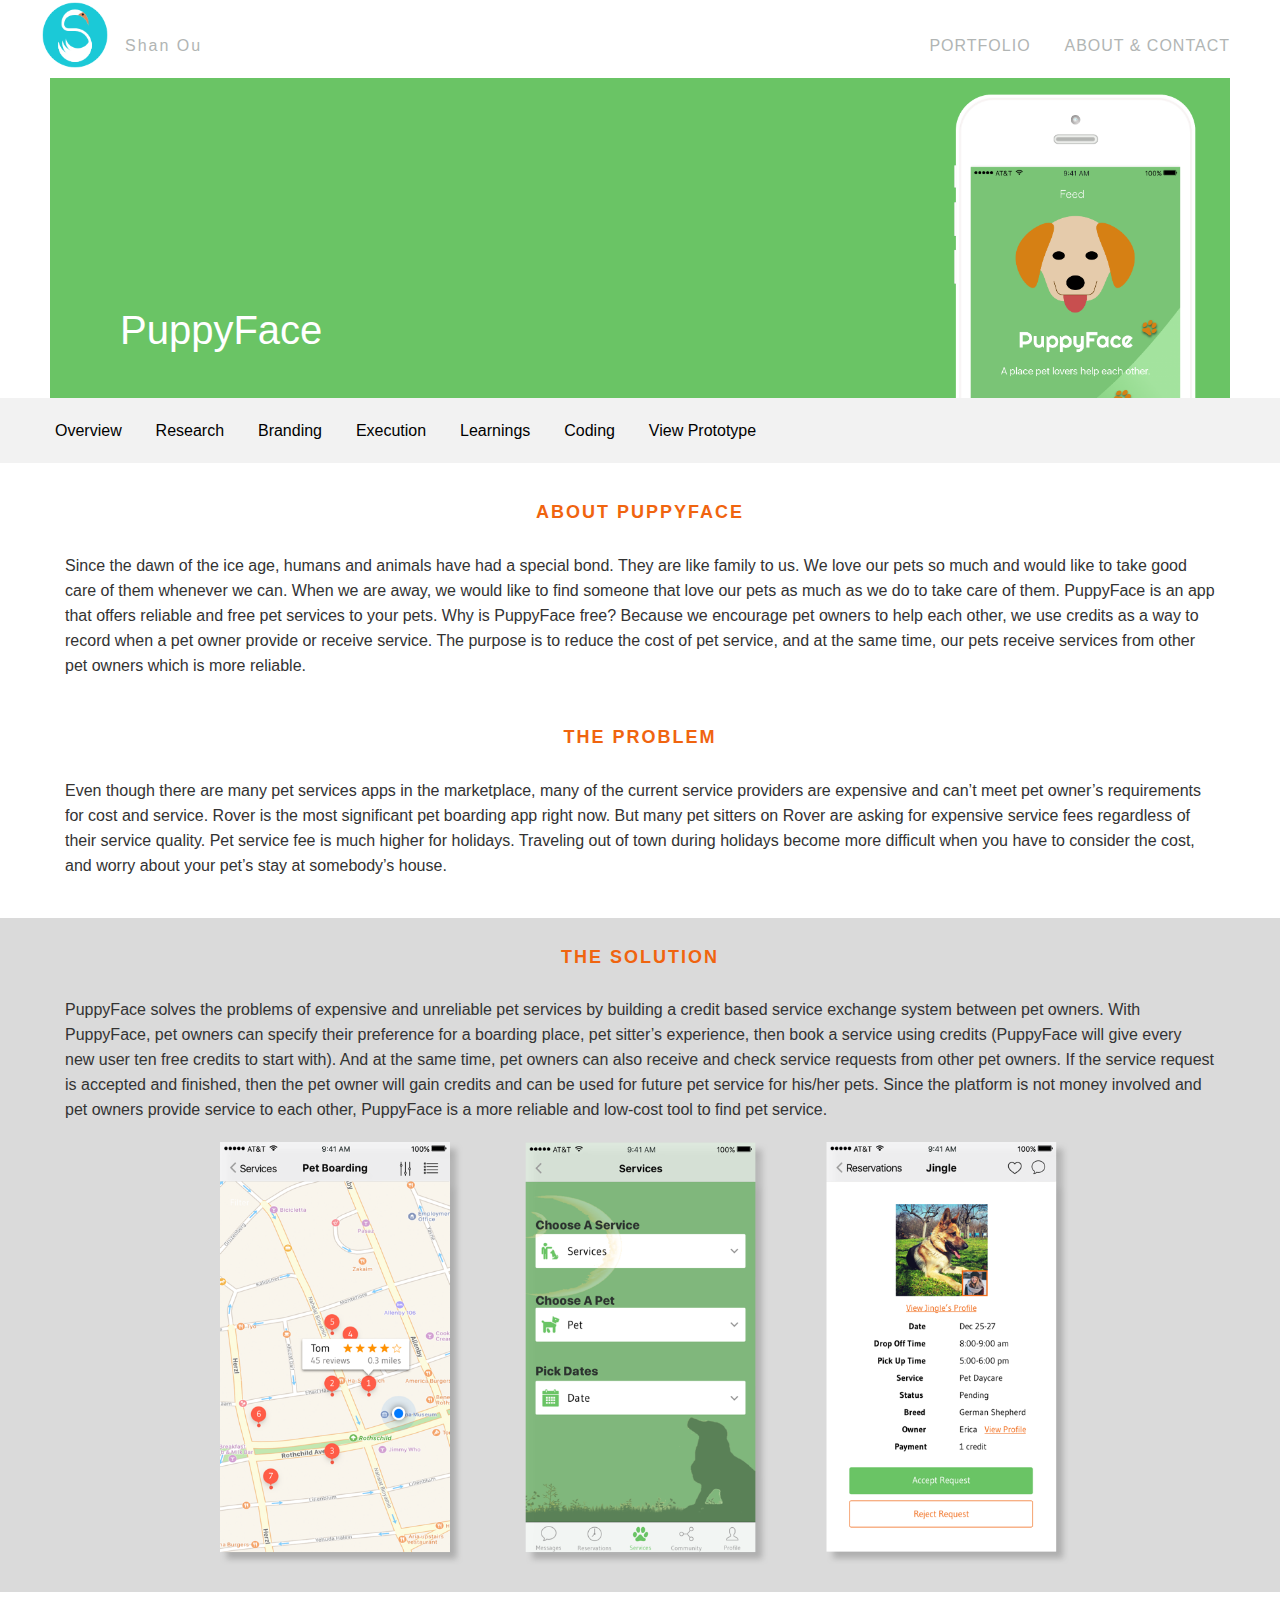
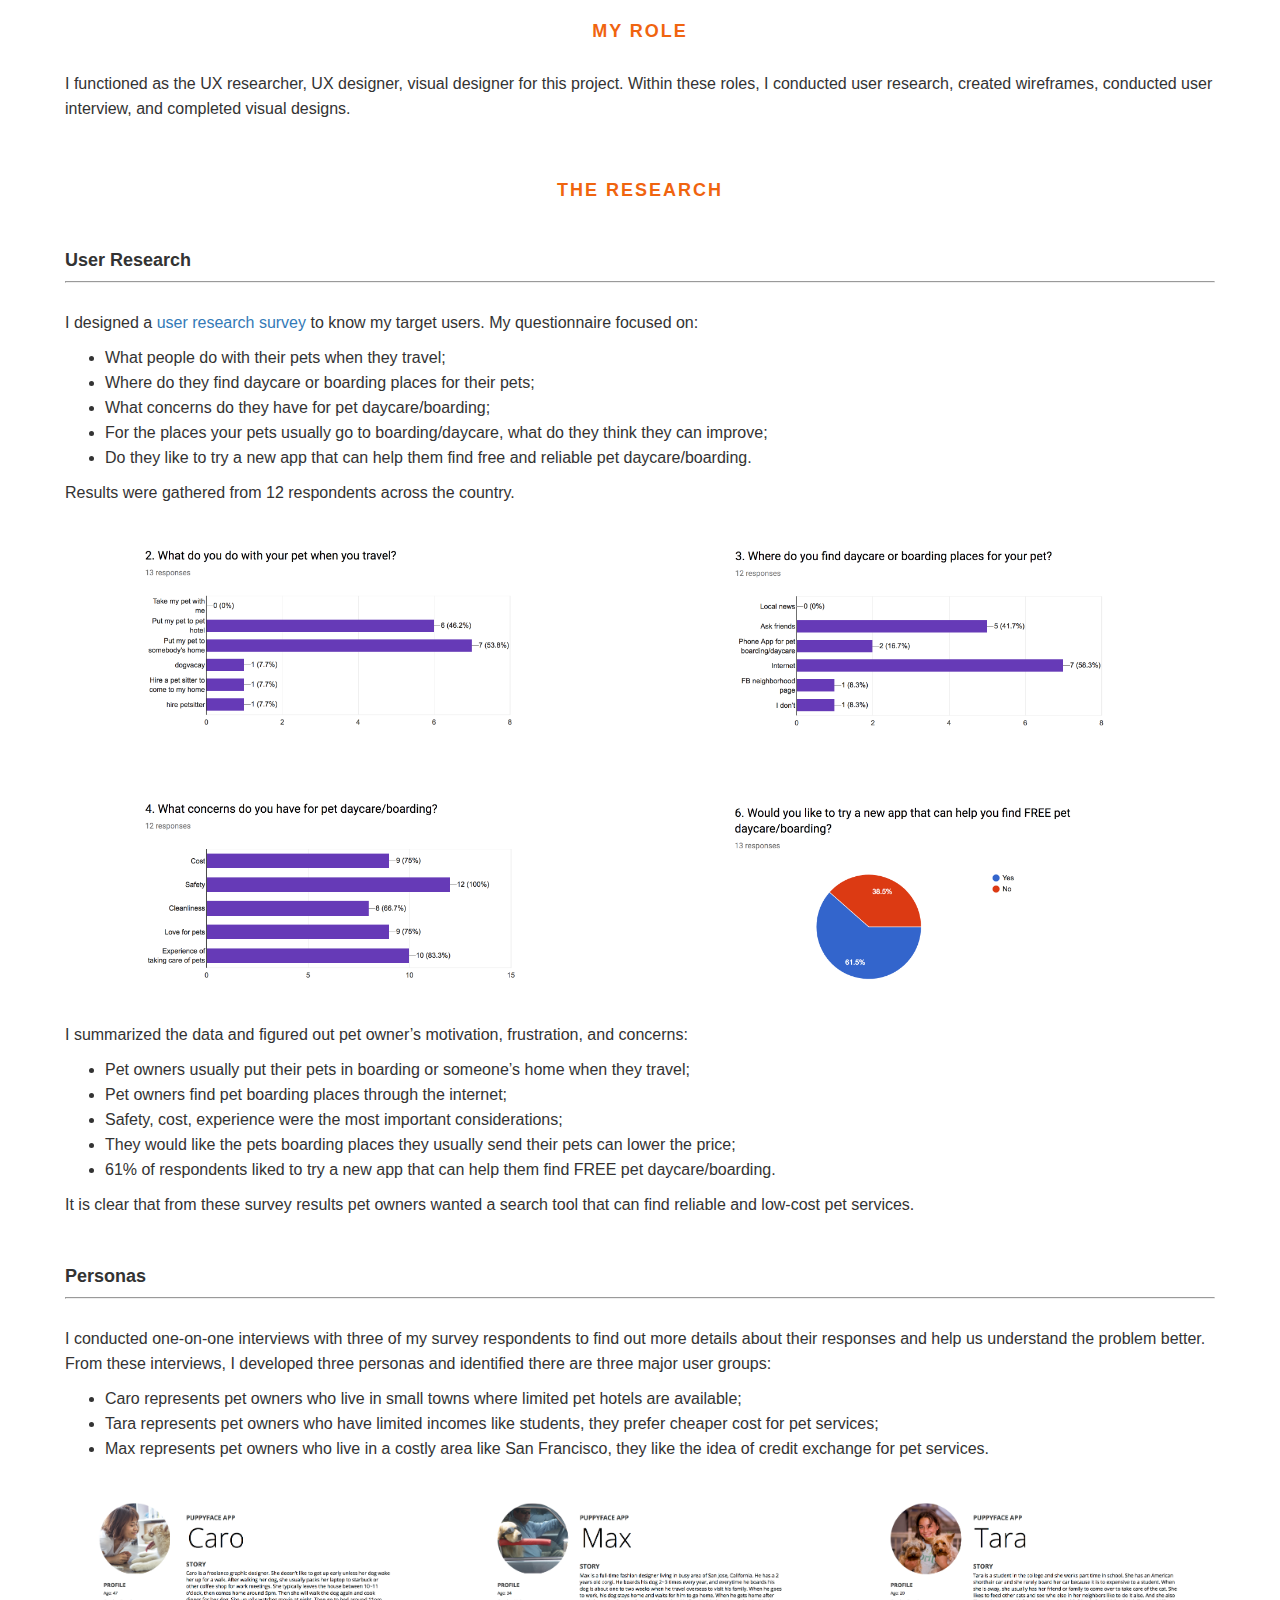
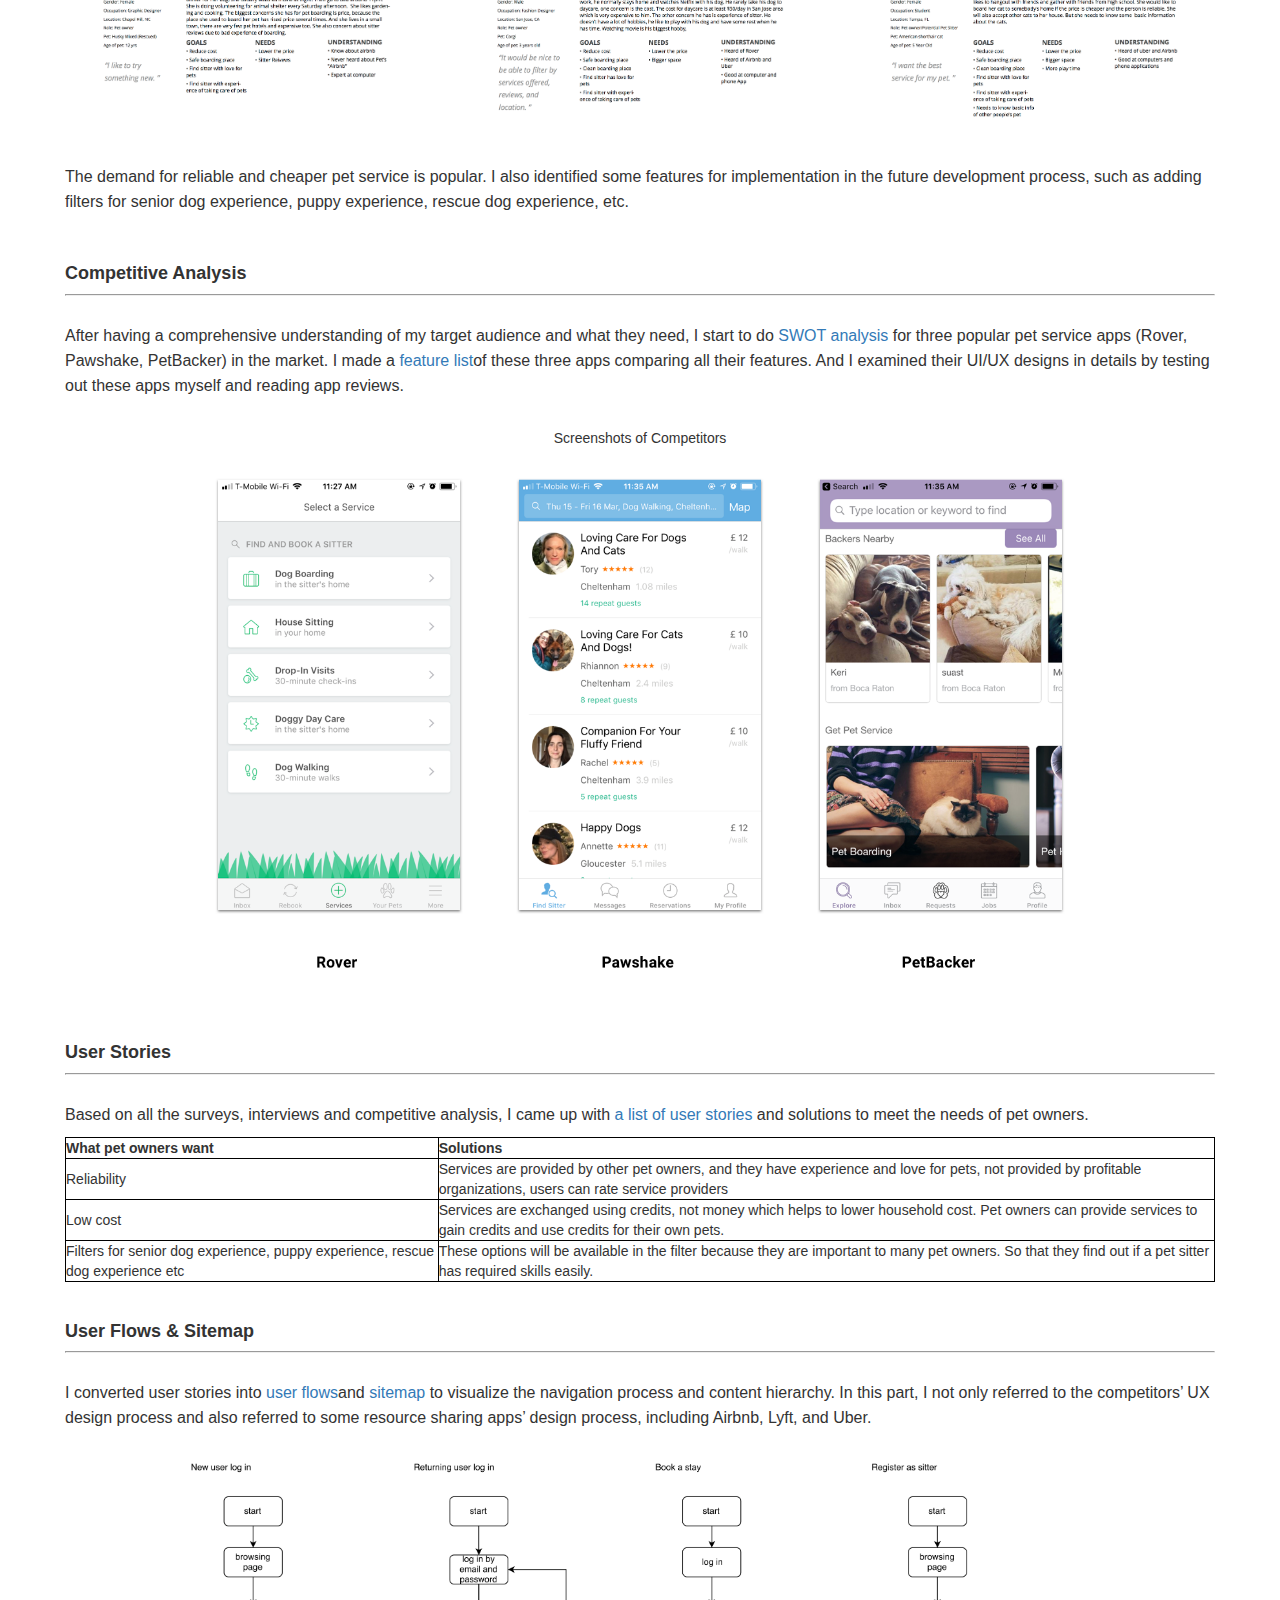
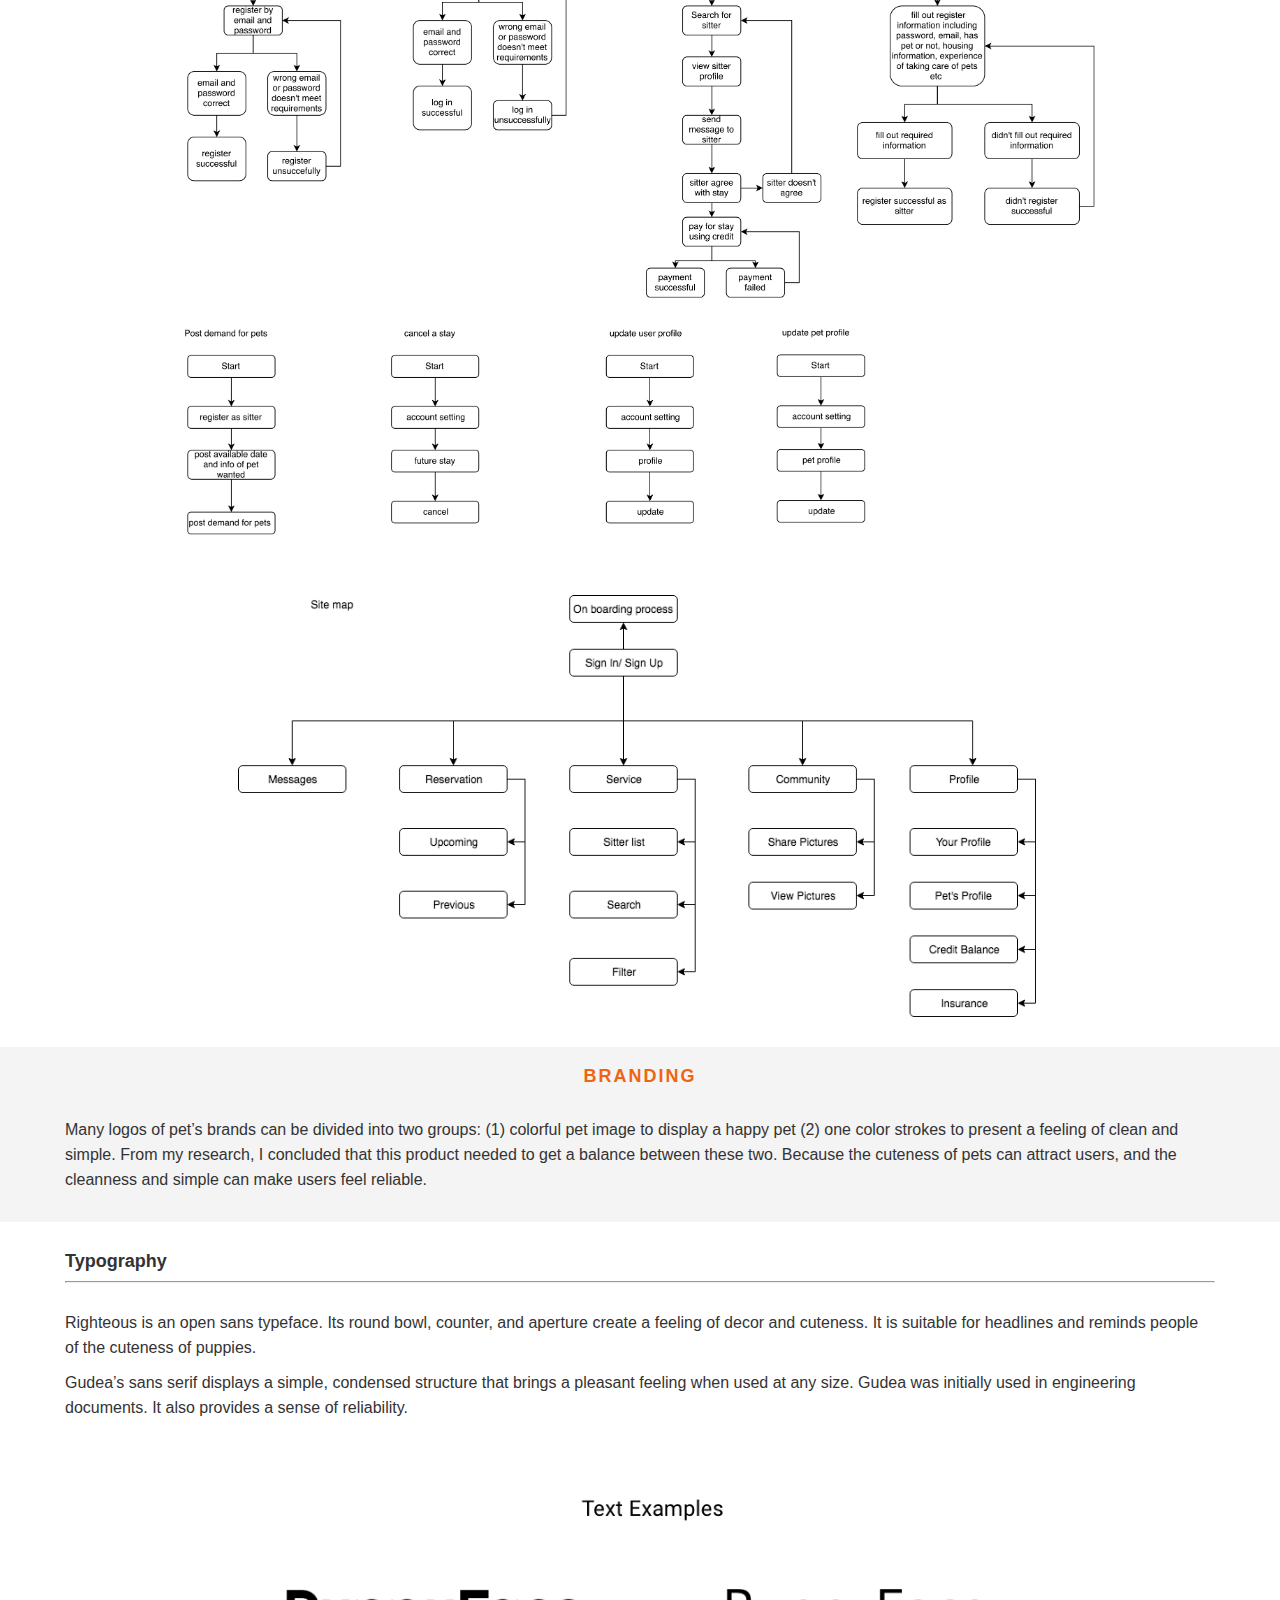
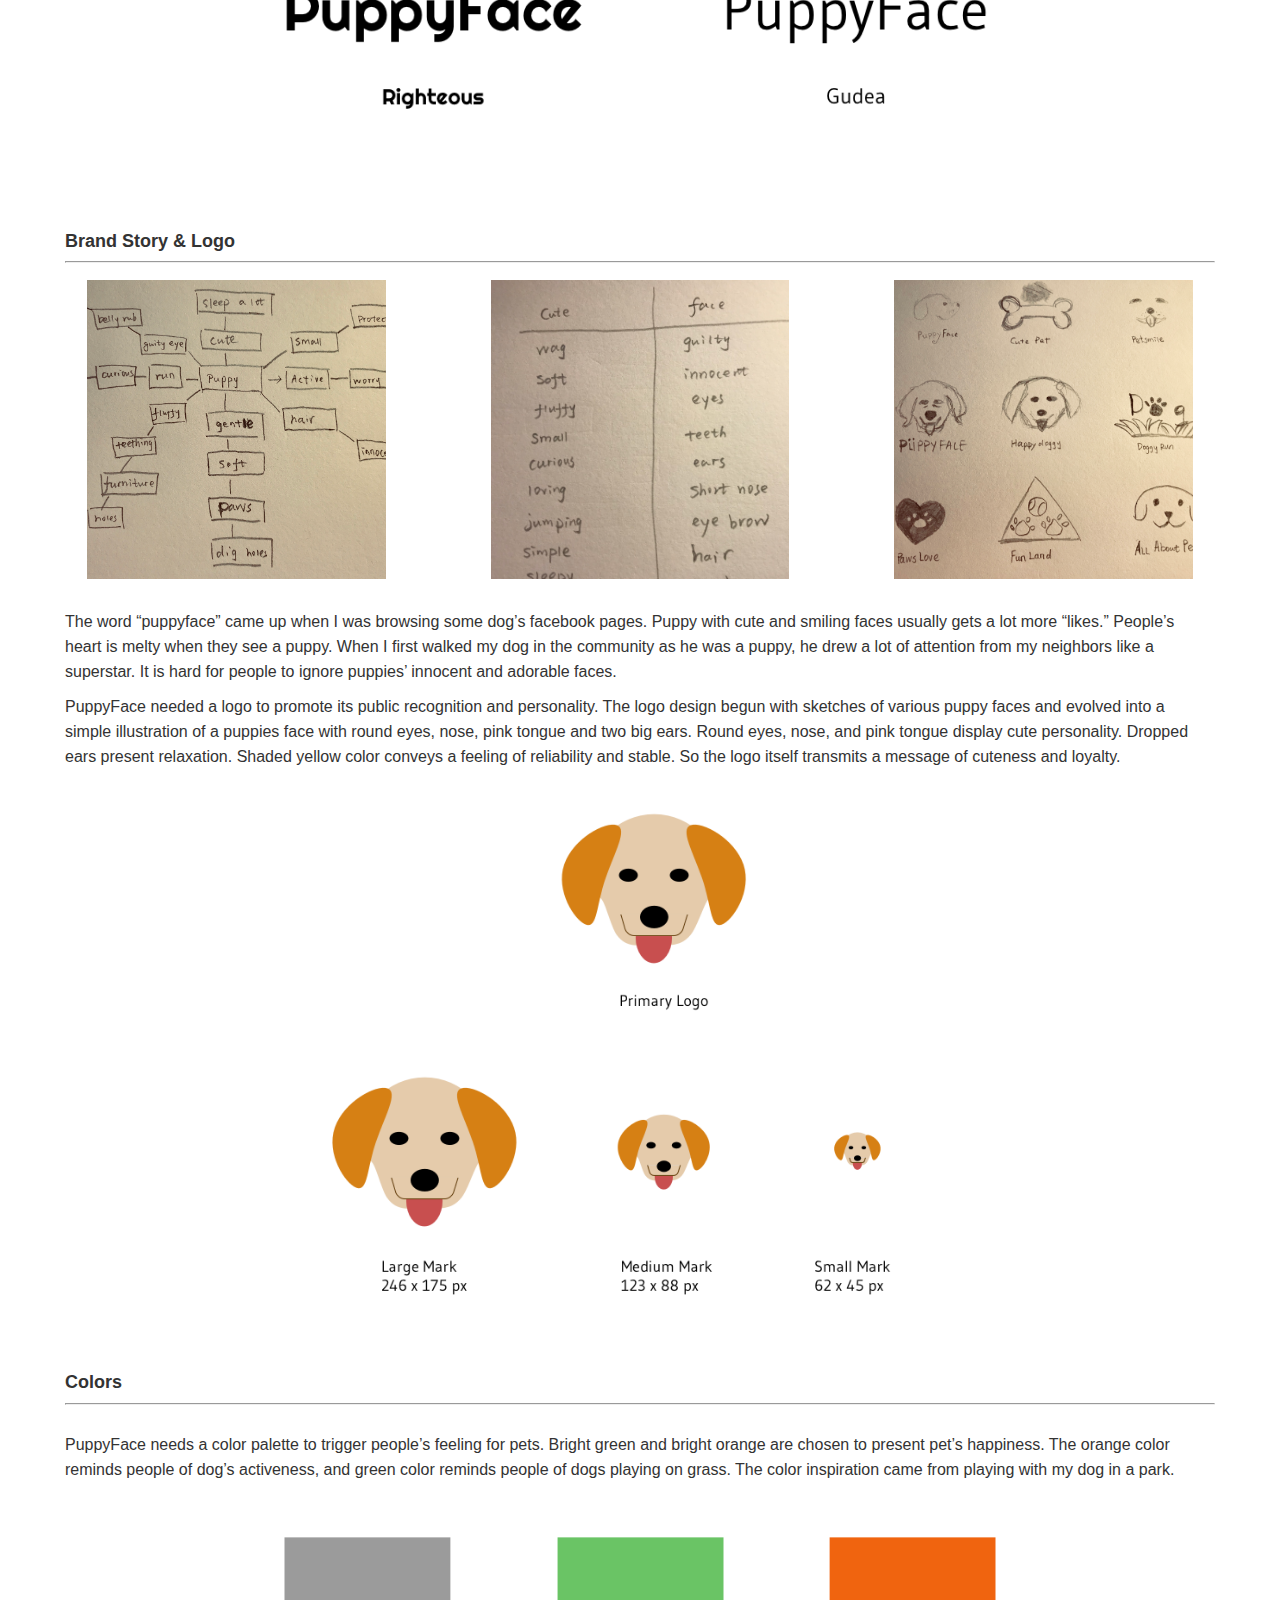
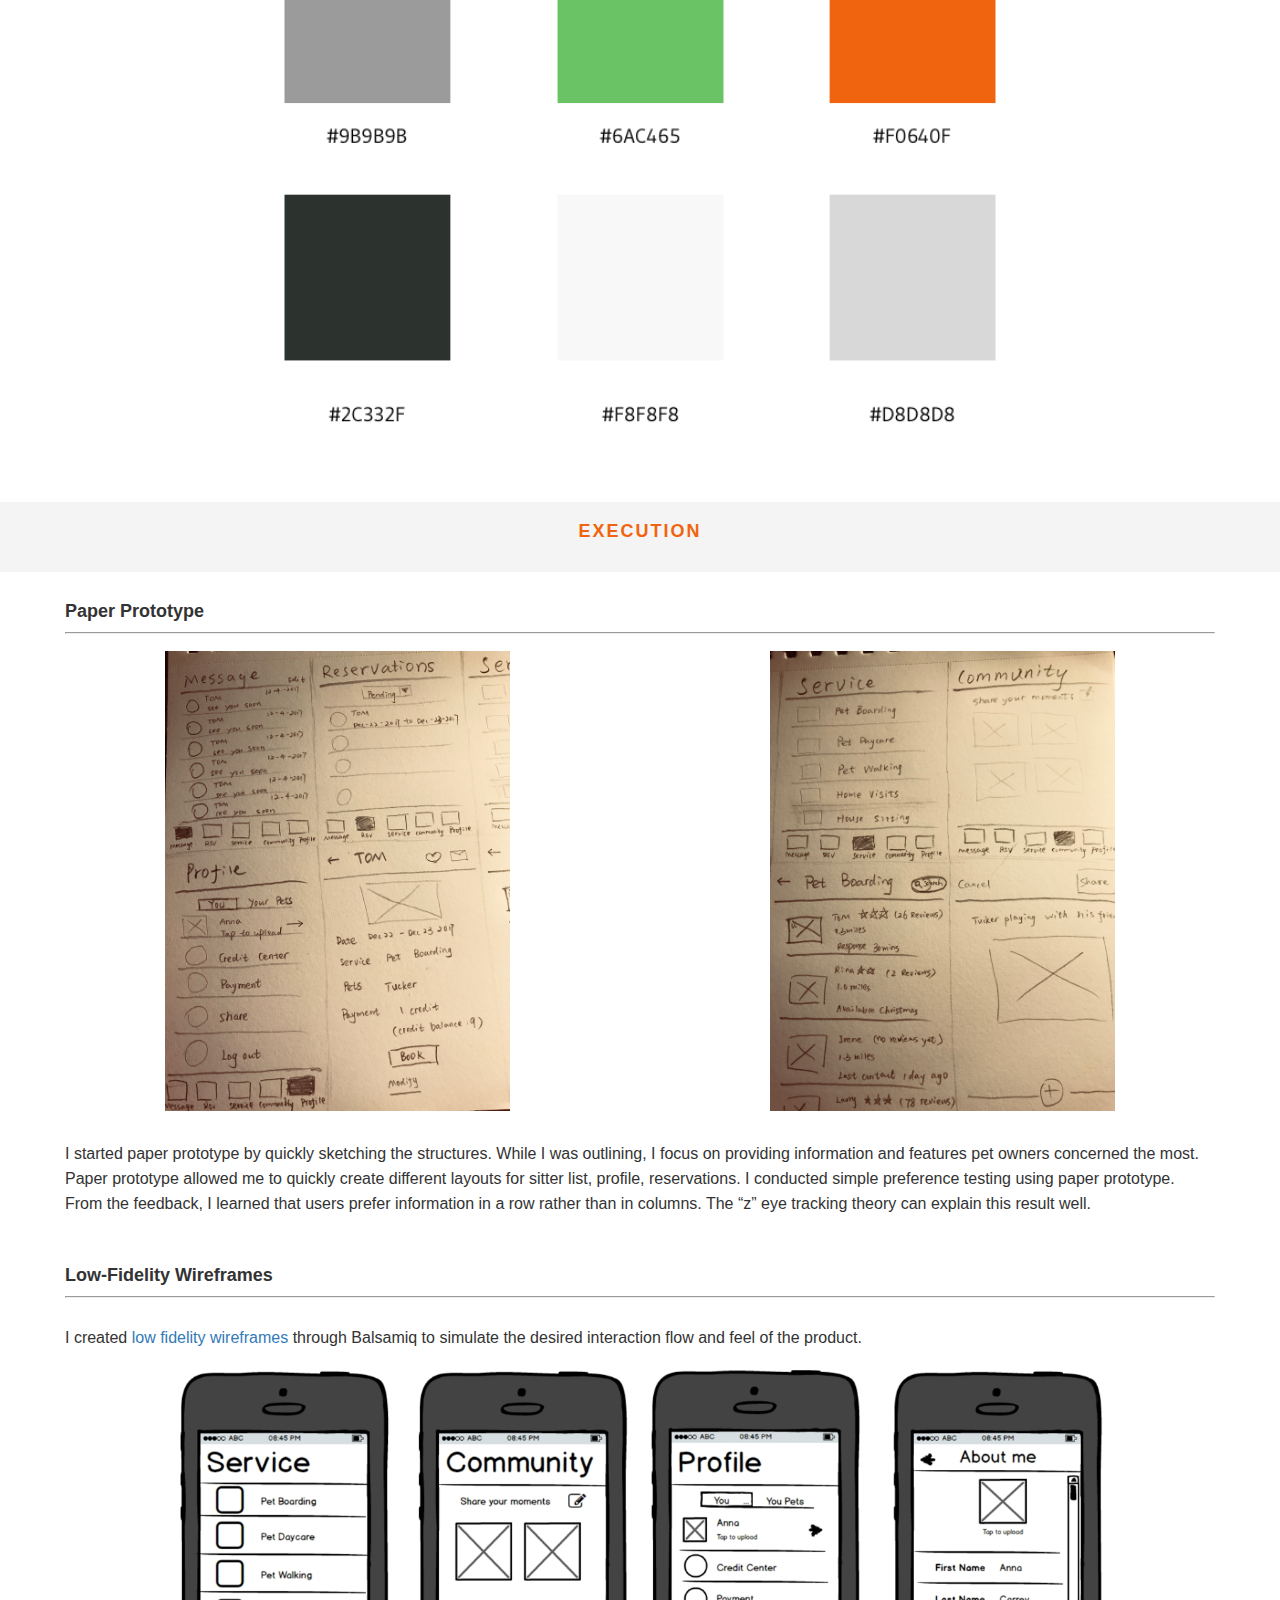
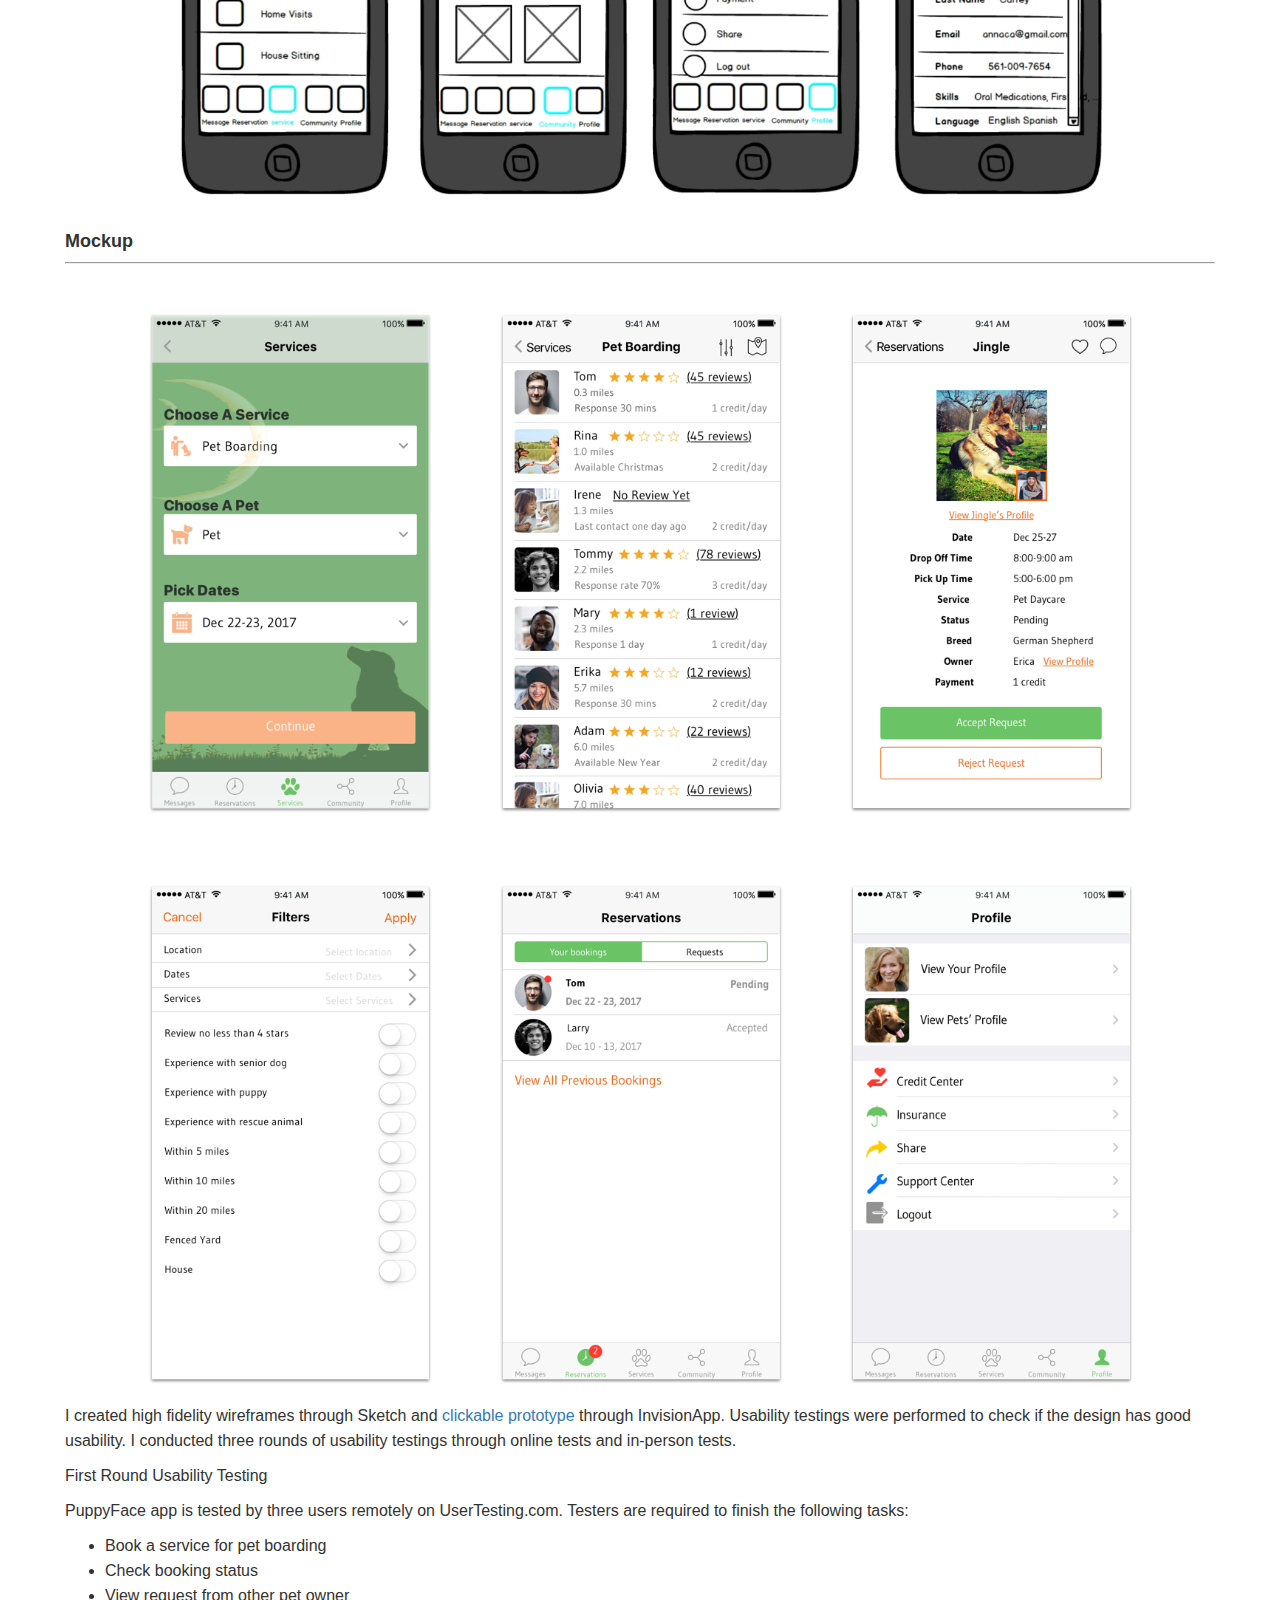
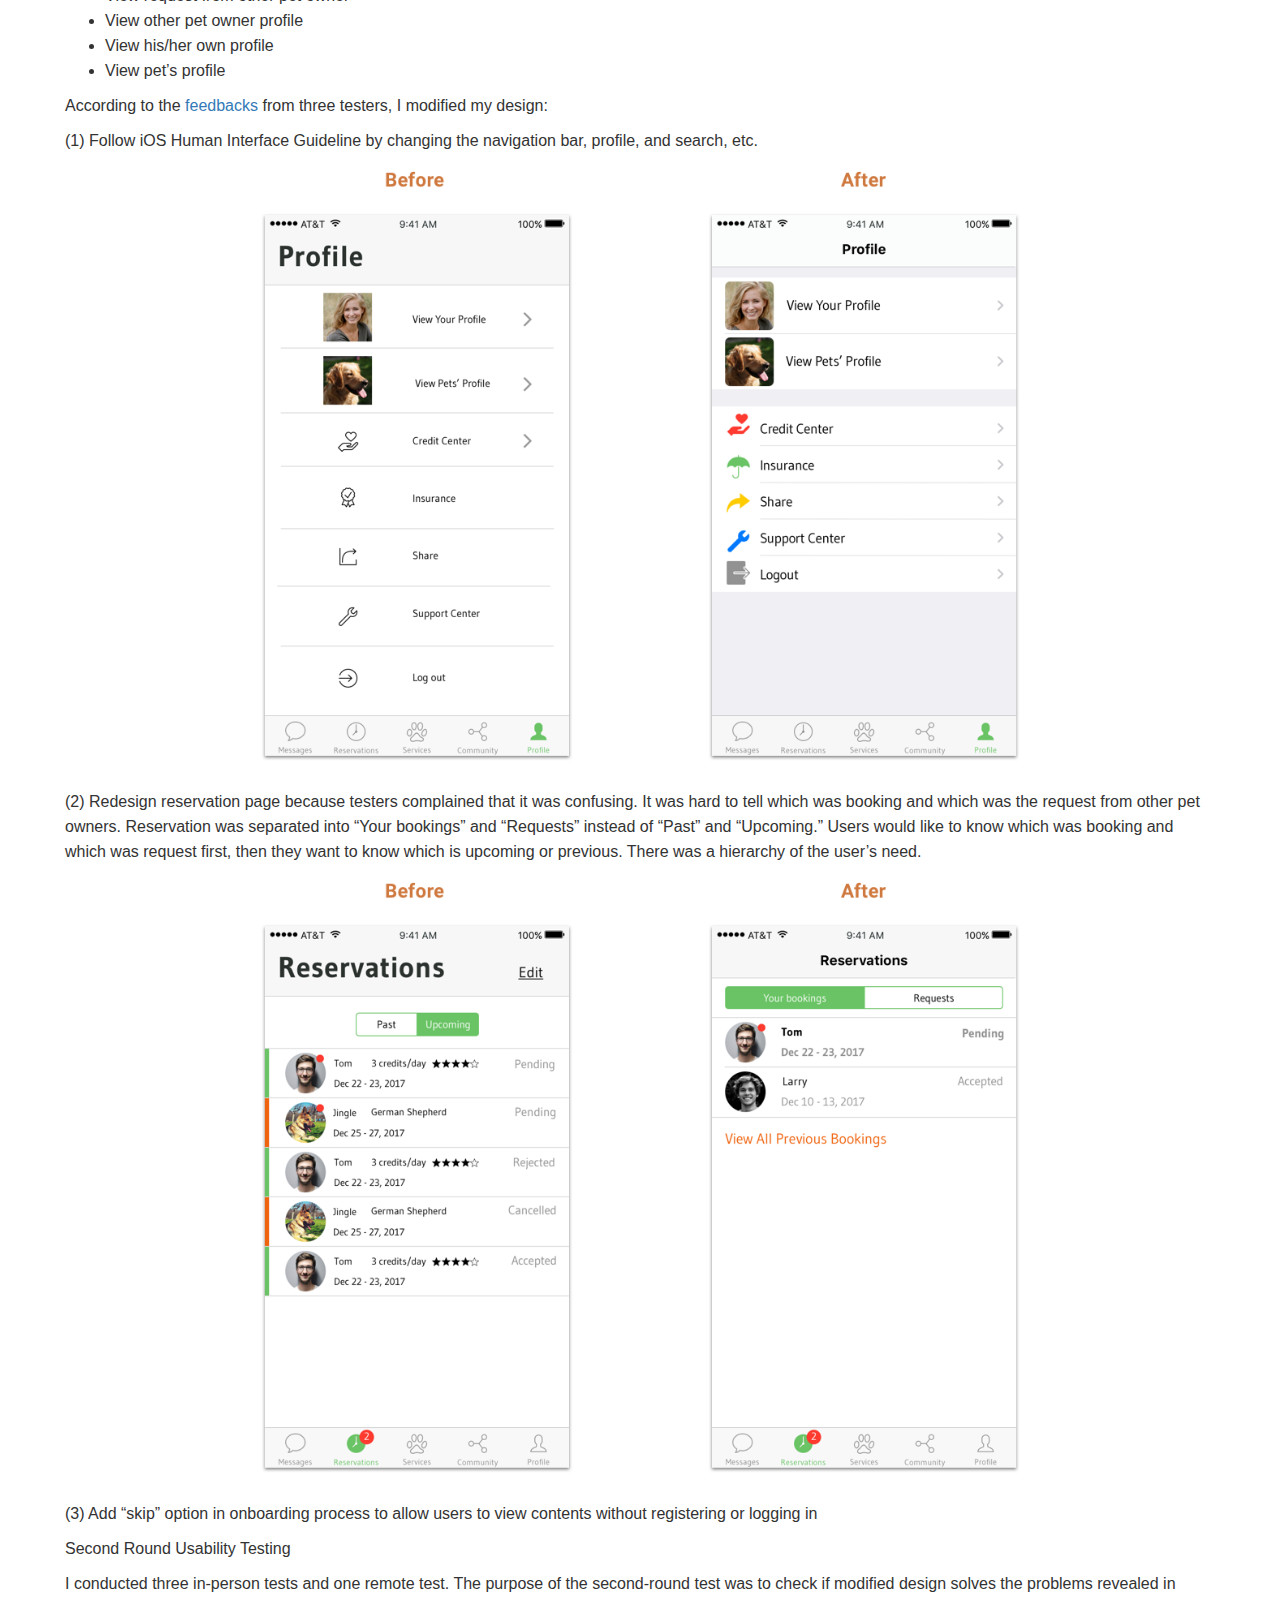
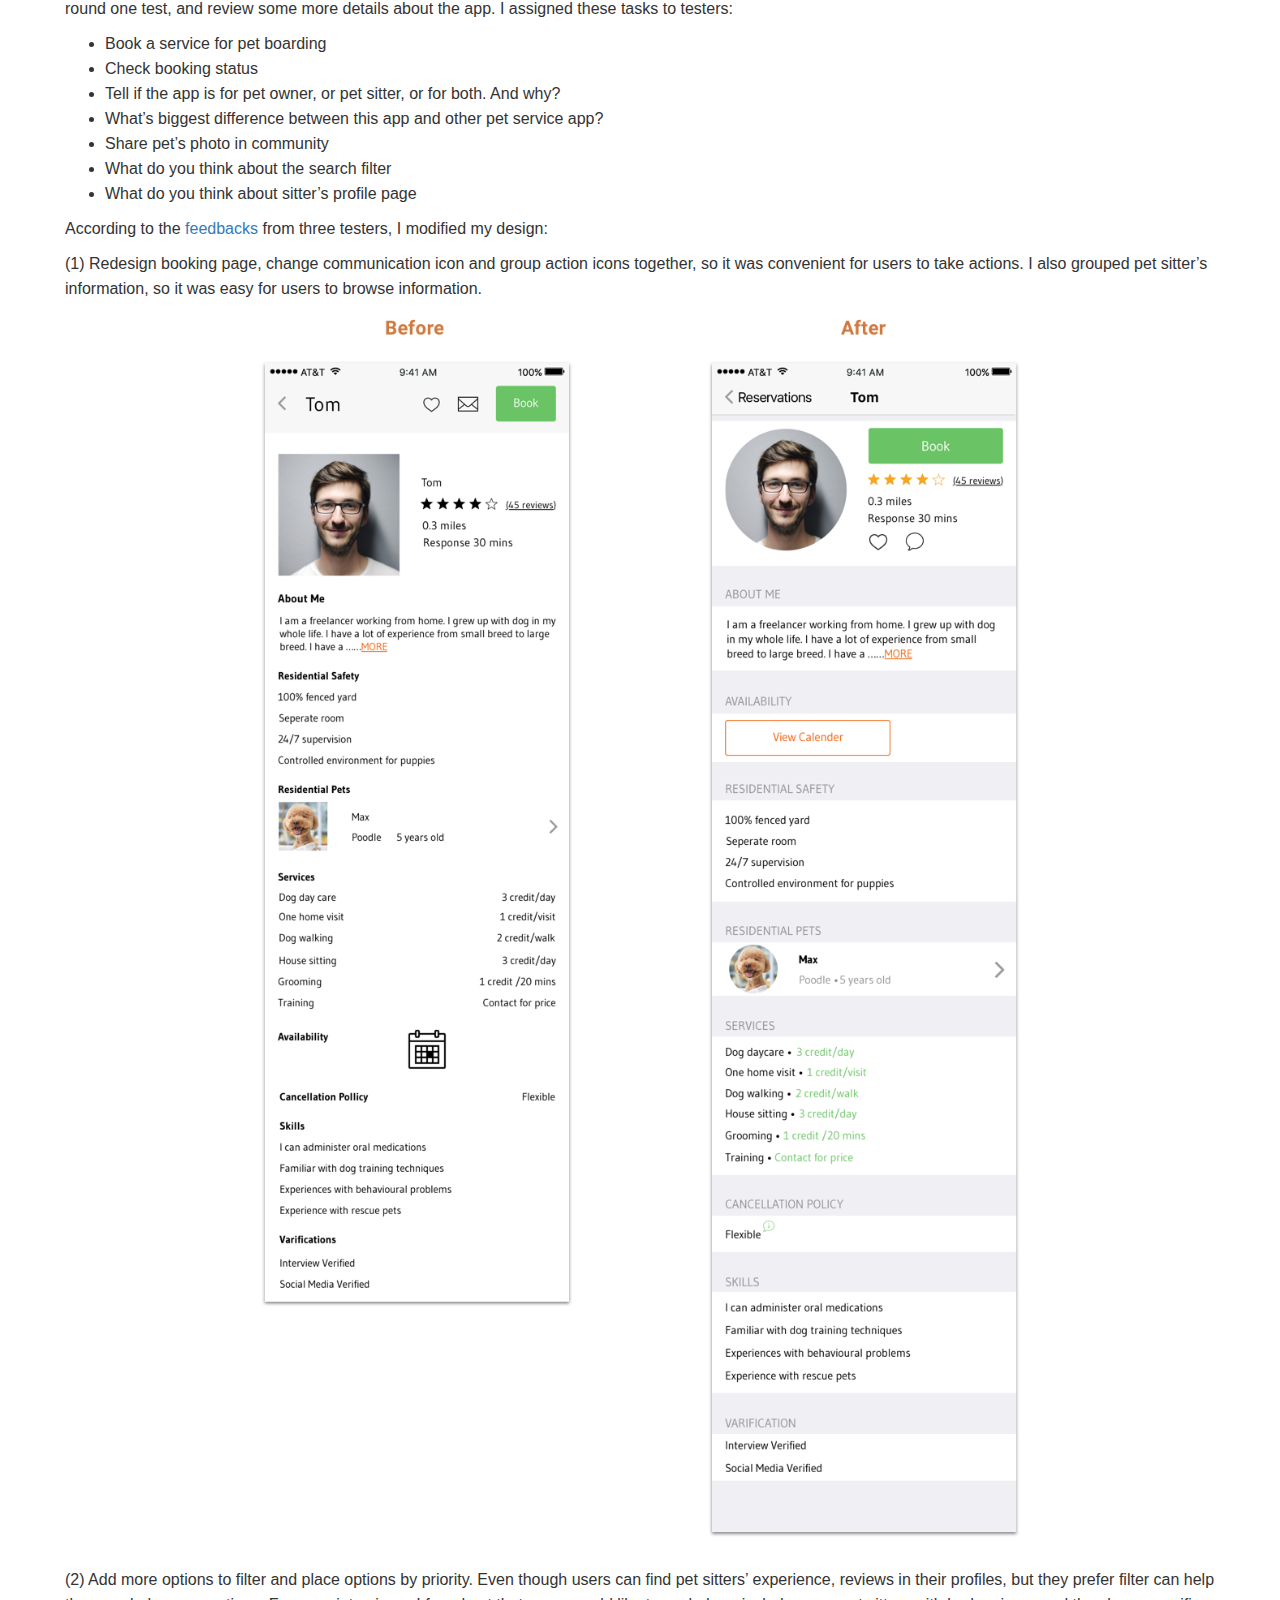
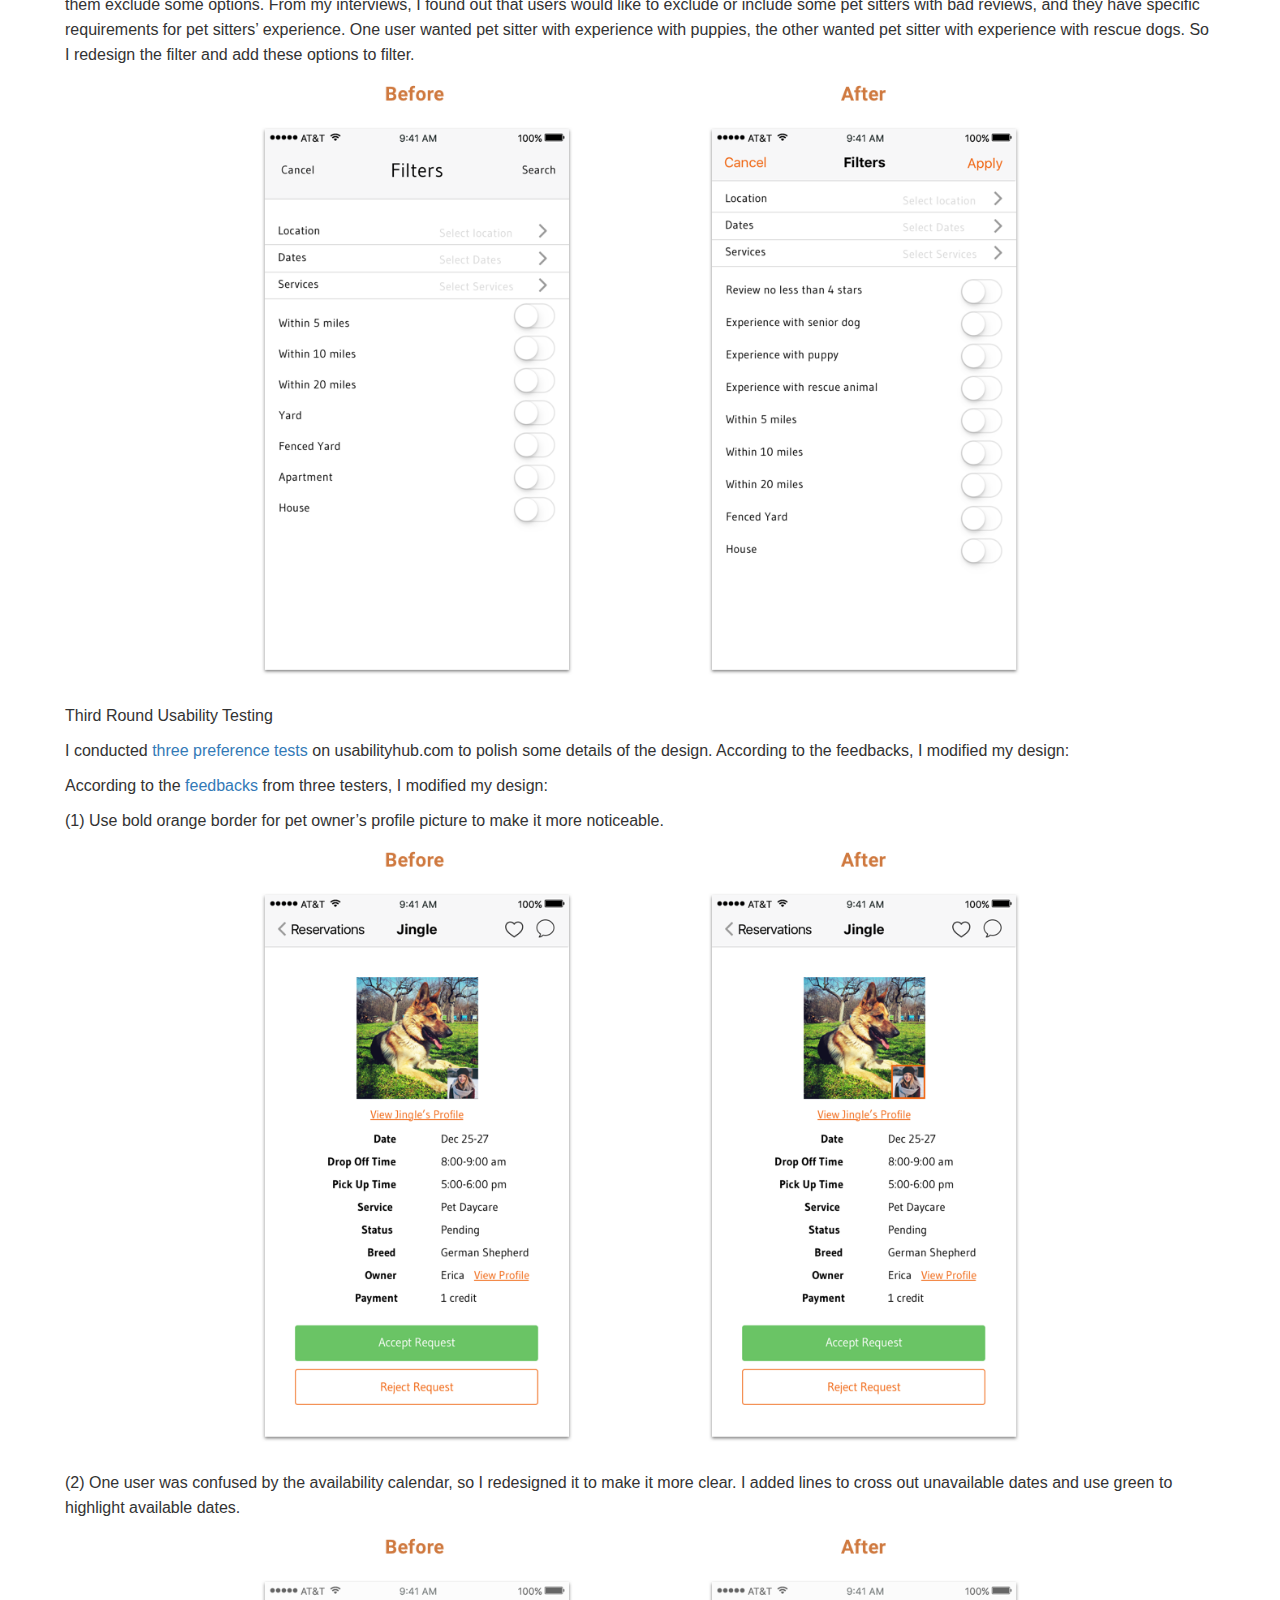
<file: case_study/puppyface.html>
<!DOCTYPE html>
<html lang="en-us">

<head>
  <meta http-equiv="X-UA-Compatible" content="IE=Edge">
  <meta name="viewport" content="width=device-width, initial-scale=1">
  <meta charset="UTF-8">
  <title>PuppyFace</title>

  <!-- Google Fonts -->
  <!-- <link href="https://fonts.googleapis.com/css?family=Gudea" rel="stylesheet" type="text/css"> -->

  <!-- CSS -->
  <link rel="stylesheet" href="/css/normalize.css">
  <link rel="stylesheet" href="/css/style.css">
  <link rel="stylesheet" href="/css/animate.css">
  <link rel="stylesheet" href="/css/bootstrap.min.css">
</head>

<body>
  <header>
    <nav class="container-fluid">
      <div class="row">
        <div class="col-sm-12">
          <a href="index.html" class="logo-small alignleft"><img src="/images/websitelogo.png" alt="Shan Ou" style="width:70px;"/></a>
          <a href="index.html">
            <p>Shan Ou</p>
            <ul class="alignright">
              <li class="selected"><a href="index.html">PORTFOLIO</a></li>
              <li><a href="about.html">ABOUT &amp; CONTACT</a></li>
            </ul>
        </div>
      </div>
    </nav>
    <banner class="container-fluid">
      <div class="row" id="backyard" style="width: auto; height: 320px">
        <div class="col-xs-push-4">
          <h1 id="backyard" class="animated fadeIn">PuppyFace</h1>
        </div>
        <div class="col-xs-pull-8">
          <img class="pull-right hidden-xs" src="/images/Puppyface-iphone.png" style="width:250px" />
        </div>
      </div>
      <banner class="container">
        <div class="row">
          <div class="col-xs-12 menu" style="background-color:light-gray" data-spy="affix" data-offset-top="410">
            <ul>
              <li><a href="puppyface.html#overview">Overview</a></li>
              <li><a href="puppyface.html#research">Research</a></li>
              <li><a href="puppyface.html#branding">Branding</a></li>
              <li><a href="puppyface.html#execution">Execution</a></li>
              <li><a href="puppyface.html#learnings">Learnings</a></li>
              <li><a href="puppyface.html#coding">Coding</a></li>
              <li><a href="https://invis.io/N7FZCT93F4W#/280743898_On_Boarding_Process_Copy_2">View Prototype</a></li>
            </ul>
          </div>
        </div>
      </banner>
  </header>

  <!--OVERVIEW-->
  <section id="overview">
    <div class="container-fluid">
      <div class="row">
        <div class="col-xs-12">
          <br>
          <h3 class="title">ABOUT PUPPYFACE</h3>
        </div>
      </div>
      <div class="row">
        <div class="col-xs-12">
          <p>Since the dawn of the ice age, humans and animals have had a special bond. They are like family to us. We love our pets so much and would like to take good care of them whenever we can. When we are away, we would like to find someone that love our pets as much as we do to take care of them. PuppyFace is an app that offers reliable and free pet services to your pets. Why is PuppyFace free? Because we encourage pet owners to help each other, we use credits as a way to record when a pet owner provide or receive service. The purpose is to reduce the cost of pet service, and at the same time, our pets receive services from other pet owners which is more reliable.  </p>
        </div>
      </div>
      <div class="row">
        <div class="col-xs-12">
          <h3 class="title">THE PROBLEM</h3>
        </div>
      </div>
      <div class="row">
        <div class="col-xs-12">
          <p>Even though there are many pet services apps in the marketplace, many of the current service providers are expensive and can’t meet pet owner’s requirements for cost and service. Rover is the most significant pet boarding app right now. But
            many pet sitters on Rover are asking for expensive service fees regardless of their service quality. Pet service fee is much higher for holidays. Traveling out of town during holidays become more difficult when you have to consider the cost,
            and worry about your pet’s stay at somebody’s house. </p>
        </div>
      </div>
    </div>
    <div class="container-fluid" id="shaded">
      <div class="row">
        <div class="col-xs-12">
          <h3 class="title shaded">THE SOLUTION</h3>
        </div>
      </div>
      <div class="row">
        <div class="col-xs-12">
          <p>PuppyFace solves the problems of expensive and unreliable pet services by building a credit based service exchange system between pet owners. With PuppyFace, pet owners can specify their preference for a boarding place, pet sitter’s experience,
            then book a service using credits (PuppyFace will give every new user ten free credits to start with). And at the same time, pet owners can also receive and check service requests from other pet owners. If the service request is accepted and
            finished, then the pet owner will gain credits and can be used for future pet service for his/her pets. Since the platform is not money involved and pet owners provide service to each other, PuppyFace is a more reliable and low-cost tool to
            find pet service. </p>
          <img src="/images/puppyface-threeimage.png" class="center-block" style="width:70%" />
        </div>
      </div>
    </div>
    <div class="container-fluid">
      <div class="row">
        <div class="col-xs-12">
          <h3 class="title">MY ROLE</h3>
        </div>
      </div>
      <div class="row">
        <div class="col-xs-12">
          <p>I functioned as the UX researcher, UX designer, visual designer for this project. Within these roles, I conducted user research, created wireframes, conducted user interview, and completed visual designs.</p>
        </div>
      </div>
    </div>
  </section>

  <!--RESEARCH-->
  <section id="research">
    <div class="container-fluid">
      <div class="row">
        <div class="col-xs-12">
          <h3 class="title">THE RESEARCH</h3>
        </div>
      </div>
    </div>

    <!--User Research-->
    <div class="container-fluid">
      <div class="row">
        <div class="col-xs-12">
          <h4>User Research</h4>
          <hr>
        </div>
      </div>
      <div class="row">
        <div class="col-xs-12">
          <p>I designed a <a href="https://docs.google.com/forms/d/e/1FAIpQLSeyfQpz-IJJ0KqQTyvYsCrV8igSK0QDakHX18-lpEPZAr3-XA/viewform?usp=sf_link">user research survey</a> to know my target users. My questionnaire focused on:</p>
          <ul>
            <li>What people do with their pets when they travel;</li>
            <li>Where do they find daycare or boarding places for their pets;</li>
            <li>What concerns do they have for pet daycare/boarding;</li>
            <li>For the places your pets usually go to boarding/daycare, what do they think they can improve;</li>
            <li>Do they like to try a new app that can help them find free and reliable pet daycare/boarding.</li>
          </ul>
          <p>Results were gathered from 12 respondents across the country.</p>
        </div>
      </div>
      <div class="row">
        <div class="col-sm-6">
          <img src="/images/survey2.png" class="center-block" style="width:80%" />
        </div>
        <div class="col-sm-6">
          <img src="/images/survey3.png" class="center-block" style="width:80%" />
        </div>
      </div>

      <div class="row">
        <div class="col-sm-6">
          <img src="/images/survey4.png" class="center-block" style="width:80%" />
        </div>
        <div class="col-sm-6">
          <img src="/images/survey6.png" class="center-block" style="width:80%" />
        </div>
      </div>

      <div class="row">
        <div class="col-xs-12">
          <p>I summarized the data and figured out pet owner’s motivation, frustration, and concerns:</p>
          <ul>
            <li>Pet owners usually put their pets in boarding or someone’s home when they travel;</li>
            <li>Pet owners find pet boarding places through the internet;</li>
            <li>Safety, cost, experience were the most important considerations;</li>
            <li>They would like the pets boarding places they usually send their pets can lower the price;</li>
            <li>61% of respondents liked to try a new app that can help them find FREE pet daycare/boarding.</li>
          </ul>
          <p>It is clear that from these survey results pet owners wanted a search tool that can find reliable and low-cost pet services.</p>
        </div>
      </div>
    </div>

    <!--Personas-->
    <div class="container-fluid">
      <div class="row">
        <div class="col-xs-12">
          <h4>Personas</h4>
          <hr>
        </div>
      </div>
      <div class="row">
        <div class="col-xs-12">
          <p>I conducted one-on-one interviews with three of my survey respondents to find out more details about their responses and help us understand the problem better. From these interviews, I developed three personas and identified there are three
            major user groups:</p>
          <ul>
            <li>Caro represents pet owners who live in small towns where limited pet hotels are available;</li>
            <li>Tara represents pet owners who have limited incomes like students, they prefer cheaper cost for pet services;</li>
            <li>Max represents pet owners who live in a costly area like San Francisco, they like the idea of credit exchange for pet services. </li>
          </ul>
        </div>
      </div>
      <div class="row">
        <div class="col-md-4">
          <img src="/images/Puppyface-persona1.png" class="center-block" style="width:90%" />
        </div>
        <div class="col-md-4">
          <img src="/images/Puppyface-persona2.png" class="center-block" style="width:90%" />
        </div>
        <div class="col-md-4">
          <img src="/images/Puppyface-persona3.png" class="center-block" style="width:90%" />
        </div>
      </div>
      <div class="row">
        <div class="col-xs-12">
          <p>The demand for reliable and cheaper pet service is popular. I also identified some features for implementation in the future development process, such as adding filters for senior dog experience, puppy experience, rescue dog experience, etc.
            </p>
        </div>
      </div>
    </div>

    <!--Competitive Analysis-->
    <div class="container-fluid">
      <div class="row">
        <div class="col-xs-12">
          <h4>Competitive Analysis</h4>
          <hr>
        </div>
      </div>
      <div class="row">
        <div class="col-xs-12">
          <p>After having a comprehensive understanding of my target audience and what they need, I start to do <a href="https://drive.google.com/open?id=0B57iLHS7RoSgcS1tRGhyRWtKZGs">SWOT analysis</a> for three popular pet service apps (Rover, Pawshake,
            PetBacker) in the market. I made a <a href="https://drive.google.com/open?id=0B57iLHS7RoSgcS1tRGhyRWtKZGs">feature list</a>of these three apps comparing all their features. And I examined their UI/UX designs in details by testing out these
            apps myself and reading app reviews. </p>
        </div>
      </div>
      <div class="row">
        <div class="col-sm-12">
          <center>Screenshots of Competitors</center>
          <img src="/images/Puppyface-competitors.png" class="center-block" style="width:80%">
        </div>
      </div>

    </div>

    <!--User Stories-->
    <div class="container-fluid">
      <div class="row">
        <div class="col-xs-12">
          <h4>User Stories</h4>
          <hr>
        </div>
      </div>
      <div class="row">
        <div class="col-xs-12">
          <p>Based on all the surveys, interviews and competitive analysis, I came up with <a href="https://docs.google.com/spreadsheets/d/1m7Miami0_XX43r-cFmpp5st0dR9FMb3082TY7qsx-tU/edit?usp=sharing">a list of user stories</a> and solutions to meet the
            needs of pet owners.</p>
          <table>
            <tr>
              <th>What pet owners want </th>
              <th>Solutions</th>
            </tr>
            <tr>
              <td>Reliability </td>
              <td>Services are provided by other pet owners, and they have experience and love for pets, not provided by profitable organizations, users can rate service providers</td>
            </tr>
            <tr>
              <td>Low cost</td>
              <td>Services are exchanged using credits, not money which helps to lower household cost. Pet owners can provide services to gain credits and use credits for their own pets.</td>
            </tr>
            <tr>
              <td>Filters for senior dog experience, puppy experience, rescue dog experience etc</td>
              <td>These options will be available in the filter because they are important to many pet owners. So that they find out if a pet sitter has required skills easily.</td>
            </tr>
          </table>
        </div>
      </div>
    </div>

    <!--User Flows & Sitemap-->
    <div class="container-fluid">
      <div class="row">
        <div class="col-xs-12">
          <h4>User Flows &amp; Sitemap</h4>
          <hr>
        </div>
      </div>
      <div class="row">
        <div class="col-xs-12">
          <p>I converted user stories into <a href="https://drive.google.com/file/d/1xByyZDhvOK6NVyLDIdc8csVGY1NAi5i0/view?usp=sharing">user flows</a>and <a href="https://drive.google.com/file/d/1O51_ieWTFVPCDU-uzq_WSBEYrYSnmQXN/view?usp=sharing">sitemap</a>            to visualize the navigation process and content hierarchy. In this part, I not only referred to the competitors’ UX design process and also referred to some resource sharing apps’ design process, including Airbnb, Lyft, and Uber.</p>
          <br>
          <img src="/images/Puppyface-userflow.png" class="center-block " style="width:80%" />
          <br>
          <br>
          <br>
          <img src="/images/Puppyface-sitemap.png" class="center-block " style="width:70%" />
        </div>
      </div>
    </div>
  </section>

  <!--BRANDING-->
  <section id="branding">
    <div class="container-fluid" id="slightly-shaded">
      <div class="row">
        <div class="col-xs-12">
          <h3 class="title">BRANDING</h3>
        </div>
      </div>
      <div class="row">
        <div class="col-xs-12">
          <p> Many logos of pet’s brands can be divided into two groups: (1) colorful pet image to display a happy pet (2) one color strokes to present a feeling of clean and simple. From my research, I concluded that this product needed to get a balance
            between these two. Because the cuteness of pets can attract users, and the cleanness and simple can make users feel reliable.</p>
        </div>
      </div>
    </div>

    <!--Typography-->
    <div class="container-fluid">
      <div class="row">
        <div class="col-xs-12">
          <h4 class="branding">Typography</h4>
          <hr>
        </div>
      </div>
      <div class="row">
        <div class="col-xs-12">
          <p>Righteous is an open sans typeface. Its round bowl, counter, and aperture create a feeling of decor and cuteness. It is suitable for headlines and reminds people of the cuteness of puppies.</p>
          <p>Gudea’s sans serif displays a simple, condensed structure that brings a pleasant feeling when used at any size. Gudea was initially used in engineering documents. It also provides a sense of reliability.</p>
          <br>
            <img src="/images/Puppyface-typography.png" class="center-block" style="width:70%" />
          <br>
        </div>
      </div>
    </div>

    <!--Logo-->
    <div class="container-fluid">
      <div class="row">
        <div class="col-xs-12">
          <h4>Brand Story &amp; Logo</h4>
          <hr>
        </div>
        <div class="row">
          <div class="col-xs-4">
            <img src="/images/Puppyface-brand1.jpg" class="center-block" style="width:80%" />
          </div>
          <div class="col-xs-4">
            <img src="/images/Puppyface-brand2.jpg" class="center-block" style="width:80%" />
          </div>
          <div class="col-xs-4">
            <img src="/images/Puppyface-brand3.jpg" class="center-block" style="width:80%" />
          </div>
       </div>
     </div>
      <div class="row">
        <div class="col-xs-12">
          <p>The word “puppyface” came up when I was browsing some dog’s facebook pages. Puppy with cute and smiling faces usually gets a lot more “likes.” People’s heart is melty when they see a puppy. When I first walked my dog in the community as he was
            a puppy, he drew a lot of attention from my neighbors like a superstar. It is hard for people to ignore puppies’ innocent and adorable faces. </p>
          <p>PuppyFace needed a logo to promote its public recognition and personality. The logo design begun with sketches of various puppy faces and evolved into a simple illustration of a puppies face with round eyes, nose, pink tongue and two big ears.
            Round eyes, nose, and pink tongue display cute personality. Dropped ears present relaxation. Shaded yellow color conveys a feeling of reliability and stable. So the logo itself transmits a message of cuteness and loyalty. </p>

          <img src="/images/Puppyface-brandlogo.png" class="center-block" style="width:60%"/>
        </div>


        </div>
      </div>
    </div>

    <!--Colors-->
    <div class="container-fluid">
      <div class="row">
        <div class="col-xs-12">
          <h4>Colors</h4>
          <hr>
        </div>
      </div>
      <div class="row">
        <div class="col-xs-12">
          <p>PuppyFace needs a color palette to trigger people’s feeling for pets. Bright green and bright orange are chosen to present pet’s happiness. The orange color reminds people of dog’s activeness, and green color reminds people of dogs playing on
            grass. The color inspiration came from playing with my dog in a park.</p>
          <img src="/images/Puppyface-colorpallet.png" class="center-block" style="width:70%"/>
        </div>
      </div>
    </div>
  </section>

  <!--EXECUTION-->
  <section id="execution">
    <div class="container-fluid" id="slightly-shaded">
      <div class="row">
        <div class="col-xs-12">
          <h3 class="title">EXECUTION</h3>
        </div>
      </div>
    </div>

    <!--Sketches-->
    <div class="container-fluid">
      <div class="row">
        <div class="col-xs-12">
          <h4 class="branding">Paper Prototype</h4>
          <hr>
        </div>
        <div class="row">
          <div class="col-sm-6">
            <img src="/images/Puppyface-paper1.jpg" class="center-block" style="width:60%" />
          </div>
          <div class="col-sm-6">
            <img src="/images/Puppyface-paper2.jpg" class="center-block" style="width:60%" />
          </div>
        </div>
      </div>
      <div class="row">
        <div class="col-xs-12">
          <p>I started paper prototype by quickly sketching the structures. While I was outlining, I focus on providing information and features pet owners concerned the most. Paper prototype allowed me to quickly create different layouts for sitter list,
            profile, reservations. I conducted simple preference testing using paper prototype. From the feedback, I learned that users prefer information in a row rather than in columns. The “z” eye tracking theory can explain this result well. </p>
        </div>
      </div>
    </div>

    <!--Wireframes-->
    <div class="container-fluid">

      <div class="row">
        <div class="col-xs-12">
          <h4>Low-Fidelity Wireframes</h4>
          <hr>
        </div>
      </div>
      <div class="row">
        <div class="col-xs-12">
          <p>I created <a href="https://drive.google.com/file/d/1xByyZDhvOK6NVyLDIdc8csVGY1NAi5i0/view?usp=sharing">low fidelity wireframes </a>through Balsamiq to simulate the desired interaction flow and feel of the product. </p>
        </div>
        <img src="/images/Puppyface-lowfi.png" class="center-block" style="width:80%" />
      </div>
    </div>

    <!--Prototype-->
    <div class="container-fluid">
      <div class="row">
        <div class="col-xs-12">
          <h4>Mockup</h4>
          <hr>
        </div>
      </div>
      <div class="row">
        <div class="col-xs-12">
          <img src="/images/Puppyface-mockup.png" class="center-block" style="width:90%" />
          <p>I created high fidelity wireframes through Sketch and <a href="https://drive.google.com/file/d/1xByyZDhvOK6NVyLDIdc8csVGY1NAi5i0/view?usp=sharing">clickable prototype </a>through InvisionApp. Usability testings were performed to check if the
            design has good usability. I conducted three rounds of usability testings through online tests and in-person tests. </p>
          <p>First Round Usability Testing</p>
          <p>PuppyFace app is tested by three users remotely on UserTesting.com. Testers are required to finish the following tasks:</p>
          <ul>
            <li>Book a service for pet boarding</li>
            <li>Check booking status</li>
            <li>View request from other pet owner</li>
            <li>View other pet owner profile</li>
            <li>View his/her own profile</li>
            <li>View pet’s profile</li>
          </ul>
          <p>According to the <a href="https://drive.google.com/file/d/1xByyZDhvOK6NVyLDIdc8csVGY1NAi5i0/view?usp=sharing">feedbacks </a> from three testers, I modified my design:</p>
          <p>(1) Follow iOS Human Interface Guideline by changing the navigation bar, profile, and search, etc.</p>
          <img src="/images/Puppyface-profilecompare.png" class="center-block" style="width:70%" />
          <p>(2) Redesign reservation page because testers complained that it was confusing. It was hard to tell which was booking and which was the request from other pet owners. Reservation was separated into “Your bookings” and “Requests” instead of “Past”
            and “Upcoming.” Users would like to know which was booking and which was request first, then they want to know which is upcoming or previous. There was a hierarchy of the user’s need. </p>
          <img src="/images/Puppyface-reservationcompare.png" class="center-block" style="width:70%" />
          <p>(3) Add “skip” option in onboarding process to allow users to view contents without registering or logging in</p>
          <p>Second Round Usability Testing</p>
          <p>I conducted three in-person tests and one remote test. The purpose of the second-round test was to check if modified design solves the problems revealed in round one test, and review some more details about the app. I assigned these tasks to
            testers:</p>
          <ul>
            <li>Book a service for pet boarding</li>
            <li>Check booking status</li>
            <li>Tell if the app is for pet owner, or pet sitter, or for both. And why?</li>
            <li>What’s biggest difference between this app and other pet service app?</li>
            <li>Share pet’s photo in community</li>
            <li>What do you think about the search filter</li>
            <li>What do you think about sitter’s profile page</li>
          </ul>
          <p>According to the <a href="https://drive.google.com/file/d/1xByyZDhvOK6NVyLDIdc8csVGY1NAi5i0/view?usp=sharing">feedbacks </a> from three testers, I modified my design:</p>
          <p>(1) Redesign booking page, change communication icon and group action icons together, so it was convenient for users to take actions. I also grouped pet sitter’s information, so it was easy for users to browse information. </p>
          <img src="/images/Puppyface-bookingcompare.png" class="center-block" style="width:70%" />
          <p>(2) Add more options to filter and place options by priority. Even though users can find pet sitters’ experience, reviews in their profiles, but they prefer filter can help them exclude some options. From my interviews, I found out that users
            would like to exclude or include some pet sitters with bad reviews, and they have specific requirements for pet sitters’ experience. One user wanted pet sitter with experience with puppies, the other wanted pet sitter with experience with
            rescue dogs. So I redesign the filter and add these options to filter. </p>
          <img src="/images/Puppyface-filtercompare.png" class="center-block" style="width:70%" />
          <p>Third Round Usability Testing</p>
          <p>I conducted <a href="https://drive.google.com/file/d/1xByyZDhvOK6NVyLDIdc8csVGY1NAi5i0/view?usp=sharing">three preference tests  </a>on usabilityhub.com to polish some details of the design. According to the feedbacks, I modified my design:</p>
          <p>According to the <a href="https://drive.google.com/file/d/1xByyZDhvOK6NVyLDIdc8csVGY1NAi5i0/view?usp=sharing">feedbacks </a> from three testers, I modified my design:</p>
          <p>(1) Use bold orange border for pet owner’s profile picture to make it more noticeable. </p>
          <img src="/images/Puppyface-preference1.png" class="center-block" style="width:70%" />
          <p>(2) One user was confused by the availability calendar, so I redesigned it to make it more clear. I added lines to cross out unavailable dates and use green to highlight available dates. </p>
          <img src="/images/Puppyface-preference2.png" class="center-block" style="width:70%" />
          <p>(3) Users complained blur background image has no focal point, and the letters were blended in the background and hard to read. So I changed the transparency of background picture and added shadow to letters to increase the readability of messages.
            </p>
          <img src="/images/Puppyface-preference3.png" class="center-block" style="width:70%" />
          <p>Video of one in-person test recorded by Silverback: </p>
        </div>
      </div>
    </div>
  </section>

  <!--LEARNINGS-->
  <section id="learnings">
    <div class="container-fluid" id="slightly-shaded">
      <div class="row">
        <div class="col-xs-12">
          <h3 class="title">KEY LEARNINGS</h3>
        </div>
      </div>
      <div class="row">
        <div class="col-xs-12">
          <p>What I learned during the processing of creating PuppyFace is that details are vital to a product. When users are using a product, any particulars could become a reason why user love the product or a reason why users feel frustrated. I also
            learned that usability testing is critical. How users use the product could be entirely different from what a designer thinks it should be. </p>
          <p>What to do in the future? PuppyFace provides pet owners a way to find reliable pet sitters and solve the problem of high cost of pet services. The final goal of PuppyFace is to create a mutually beneficial community for all pet lovers. But there
            is still something I need to improve in the future. Users may not realize pet service on the PuppyFace app is exchanged by credits not by money if they skip the onboarding process. I need to spend more time to improve the visibility of credit
            exchange policy. Because this is a prominent feature of the PuppyFace app, and what makes PuppyFace app distinguished from the rest of pet service apps. What gave me confidence during our usability testing phase was that most users love the
            idea of credit exchange services, and I got very positive and supportive feedback. </p>
        </div>
      </div>
    </div>
  </section>

  <!--CODING-->
  <section id="coding">
    <div class="container-fluid text-center">
      <div class="row">
        <div class="col-xs-12">
          <h3 class="title">CODING</h3>
        </div>
      </div>
      <div class="row">
        <div class="col-xs-12">
          <p>Coded prototype coming soon!</p>
        </div>
      </div>
    </div>
  </section>

  <!--FOOTER-->
  <footer>
    <div class="container-fluid contact text-center">
      <div class="row">
        <div class="col-xs-12">
          <p>Want to chat?</p>
          <a href="about.html" class="btn">get in touch</a>
        </div>
      </div>
    </div>
    <div class="container-fluid bottom">
      <div class="row">
        <div class="col-xs-6 col-xs-push-6">
          <ul>
            <li><a href="">Contact</a></li>
            <li><a href="">Linkedin</a></li>
            <li><a href="">Github</a></li>
          </ul>
        </div>
        <div class="col-xs-6 col-xs-pull-6">
          <p>&copy; 2018 Shan Ou | Designed &amp; Developed by Shan Ou</p>
        </div>
      </div>
    </div>
  </footer>

  <!-- JS -->
  <script src="/js/jquery-3.1.1.min.js"></script>
  <script src="/js/bootstrap.min.js"></script>
  <script type="text/javascript">
  </script>
  l
</body>

</html>
</file>
<file: css/style.css>
table {
    border-collapse: collapse;
}

table, td, th {
    border: 1px solid black;
}

html, body {
    overflow-x:hidden;
}
body {
    font-family: "Gudea",Helvetica, Arial, sans-serif !important;
    color:#333333;
}
h1, h2, h3, h4, h5, h6 {
    font-family: "Gudea",Helvetica, Arial, sans-serif !important;
}
h1 {
    font-size: 40px !important;
}
h2 {
    font-size: 22px !important;
    text-align: center;
    line-height: 30px !important;
    padding:20px 0 0 0;
}
h3.title {
    font-size: 18px !important;
    letter-spacing: 2px;
    text-align:center;
    font-weight:700;
    color: #F0640F;
}
h3.title.shaded {
    margin-top: 30px;
}
h4 {
    font-weight:700 !important;
}
h4.branding {
    margin-top:30px;
}
p {
    font-size: 16px !important;
    line-height: 25px;
}
ul li {
    font-size: 16px !important;
    line-height: 25px;
}

/* HEADER */
header nav div img {
    display:inline-block;
    float:left;
    margin-right: 15px;
    margin-left:25px;
    margin-bottom:0;
}
header nav div p {
    display:inline-block;
    padding-top: 33px;
    margin-right:0;
    margin-bottom:0;
    font-weight:300;
    color:#B1B5B4;
    letter-spacing: 2px;
}
header nav ul {
    display:inline;
    padding-top: 33px;
    margin-right:20px;
    float:right;
    font-weight:300;
}
header nav ul > li {
    list-style-type: none;
    display: inline-block;
    margin: 0 15px;
}
header nav ul > li > a {
    font-size: 16px;
    color:#B1B5B4 !important;
    letter-spacing: 1px;
}
header banner div#backyard {
    background-color: #6AC465;
    overflow:hidden;
    margin:-12px 50px -20px 50px;
    padding:0;
}
header banner div h1 {
    margin:0 50px 0 50px;
    padding-left:20px;
    position:relative;
    top:230px;
    clear:right;
    color:#FFF;
    font-weight:300;
}
header banner div img {
    margin-right:30px;
    margin-top:-30px;
}
header banner div.menu {
    background-color: #F2F2F2;
    margin-bottom: -40px;
    z-index:9999;
}
header banner ul > li {
    list-style-type: none;
    display: inline-block;
    margin:20px 15px 10px 15px;
}
header banner ul > li > a {
    font-size: 16px;
    color:#000000 !important;
}
@media (max-width: 480px) {
    header nav ul {
        margin-top:0;
        margin-right:5px; /* Delete later if don't want Portfolio and About to stack */
        padding-top:5px;
    }
    header banner ul > li {
        margin-right:10px;
        margin-left:10px;
        margin-top:10px;
        margin-bottom:5px;
    }
    header banner ul > li > a {
        font-size: 12px;
    }
}

/* STICKY NAVBAR */
.affix {
    top: 0;
    width: 100%;
}
#overview, #research, #branding, #execution, #learnings, #coding {
    padding-top:100px;
    margin-top:-100px;
}
@media (max-width: 480px) {
    #overview, #research, #branding, #execution, #learnings, #coding {
        padding-top:150px;
        margin-top:-150px;
    }
}

/* SECTION */
section {
    margin:20px 50px 5px 50px;
}
section div {
    margin-bottom:10px;
}
section div#shaded {
    background-color:#DADADA;
    margin:0 -50px 10px -50px !important;
}
section div#shaded p {
    margin-right:50px !important;
    margin-left:50px !important;
}
section div hr {
    display:block;
    margin-top: 0.5em;
    margin-bottom: 0.5em;
    margin-left: auto;
    border-style:inset;
    border-width: 1px;
}
section div#slightly-shaded {
    background-color:#F4F4F4;
    margin:0 -50px 0 -50px !important;
}
section div#slightly-shaded p {
    margin-right:50px !important;
    margin-left:50px !important;
}

/* FOOTER */
footer div.contact {
    background-color:#C5C5C5;
}
footer div.contact p {
    margin:50px 0 30px 0;
    color:gray;
    font-size: 22px !important;
    font-weight:300 !important;
}
footer div.contact a {
    margin-bottom:50px;
}
.btn {
    border-radius: 4px !important;
    color:#FFFFFF;
    font-size:20px !important;
    font-weight:700;
    text-decoration: none;
    padding:15px 40px !important;
    background-color: #f0640f;
    border:2px solid #FFFFFF !important;
}
footer div.bottom p {
    font-size: 12px !important;
    display:inline-block;
    margin:20px 0 20px 50px;
}
footer div ul {
    display:inline;
    float:right;
    margin-right:50px;
}
footer div ul > li {
    list-style-type: none;
    display: inline-block;
    margin: 20px 30px 20px 0;
}
footer div ul > li > a {
    font-size: 16px;
    color:#333333 !important;
    letter-spacing: 1px;
}
@media (max-width: 992px) {
    footer div ul > li {
        margin-right:10px;
        margin-bottom:0;
    }
}
</file>
